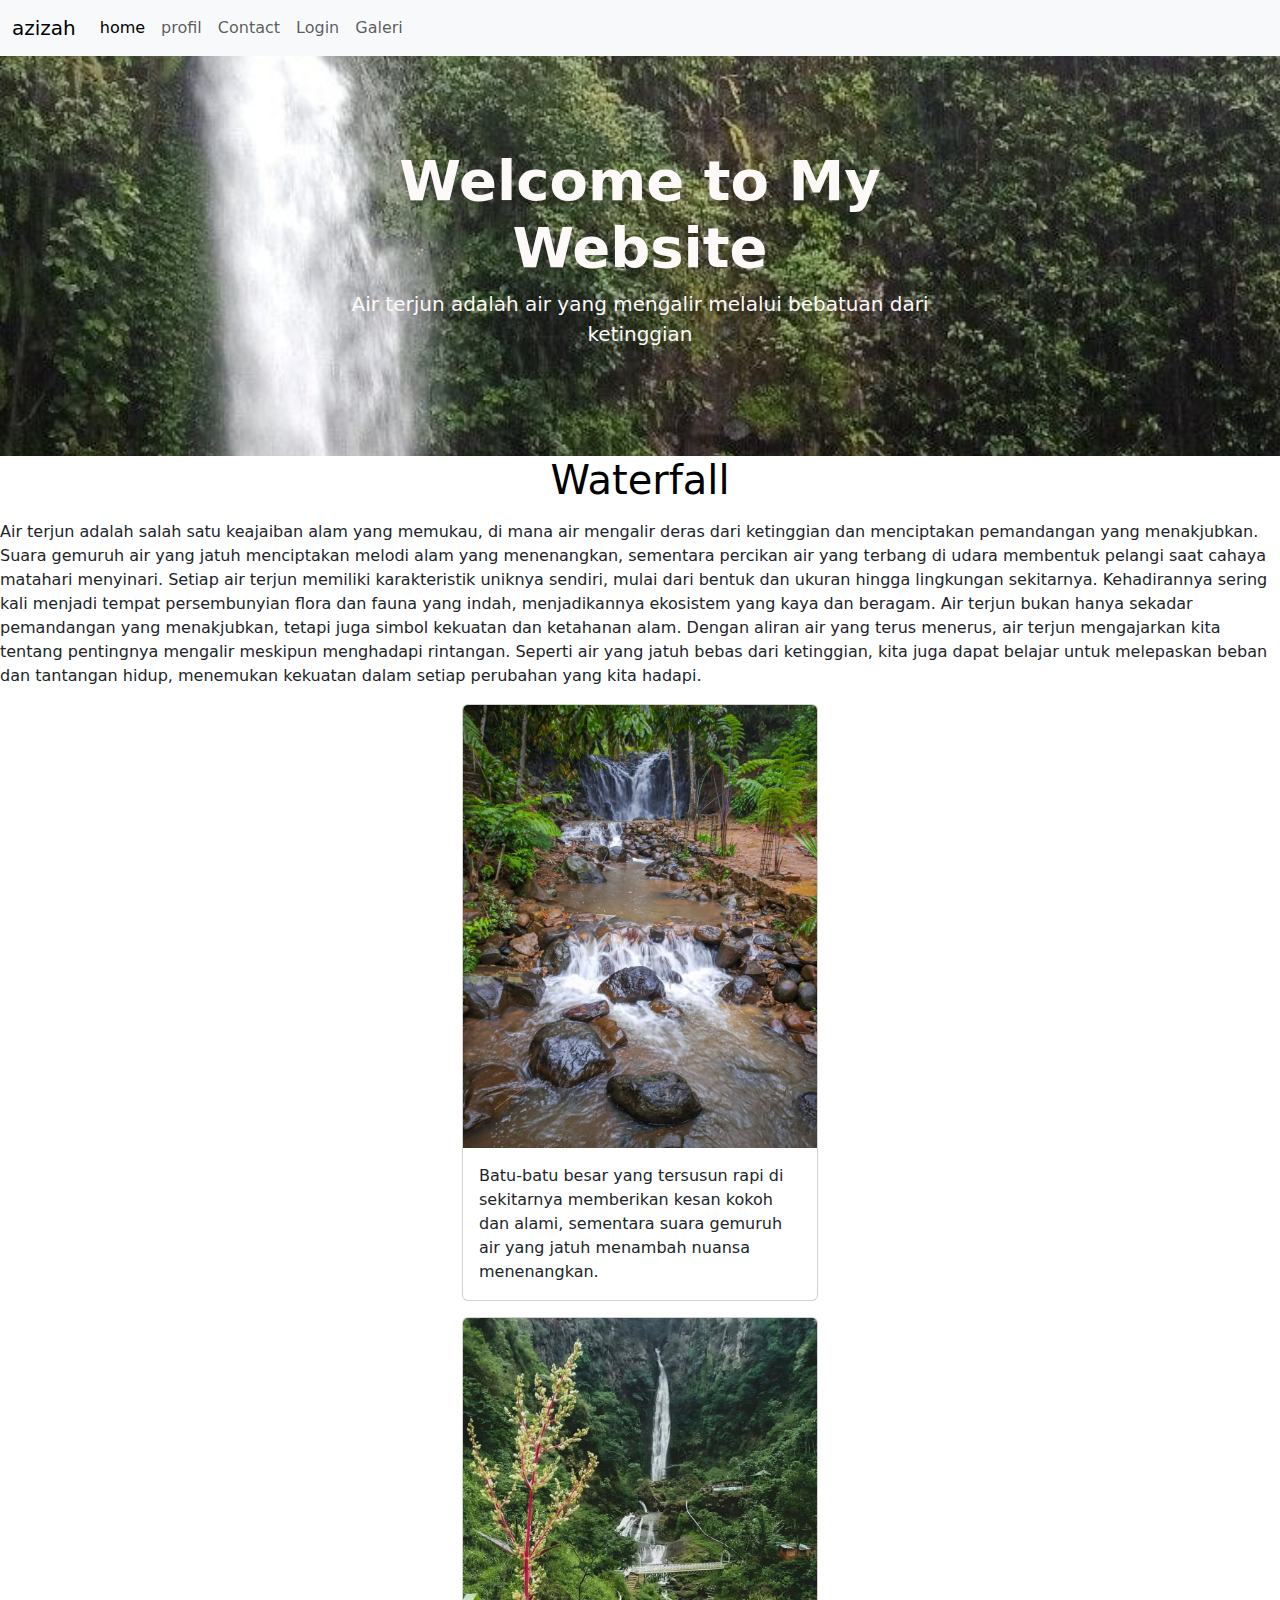
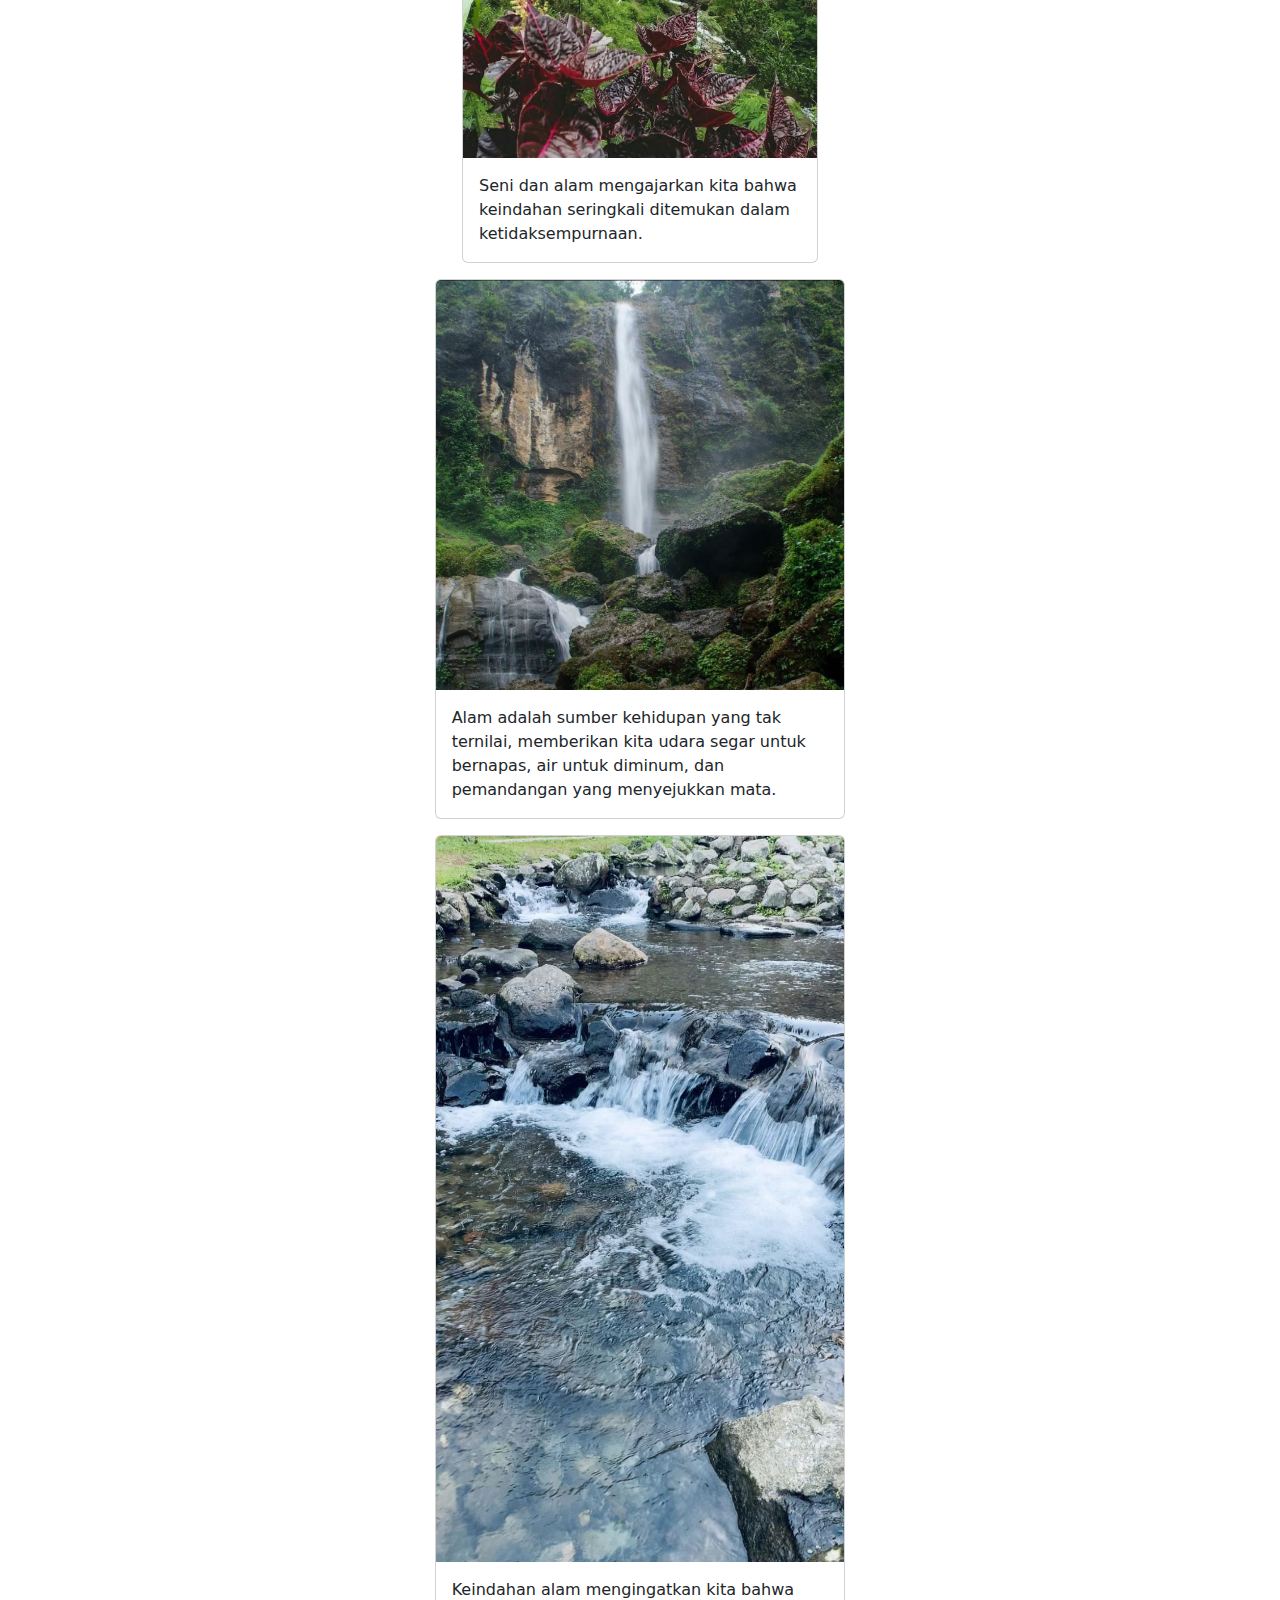
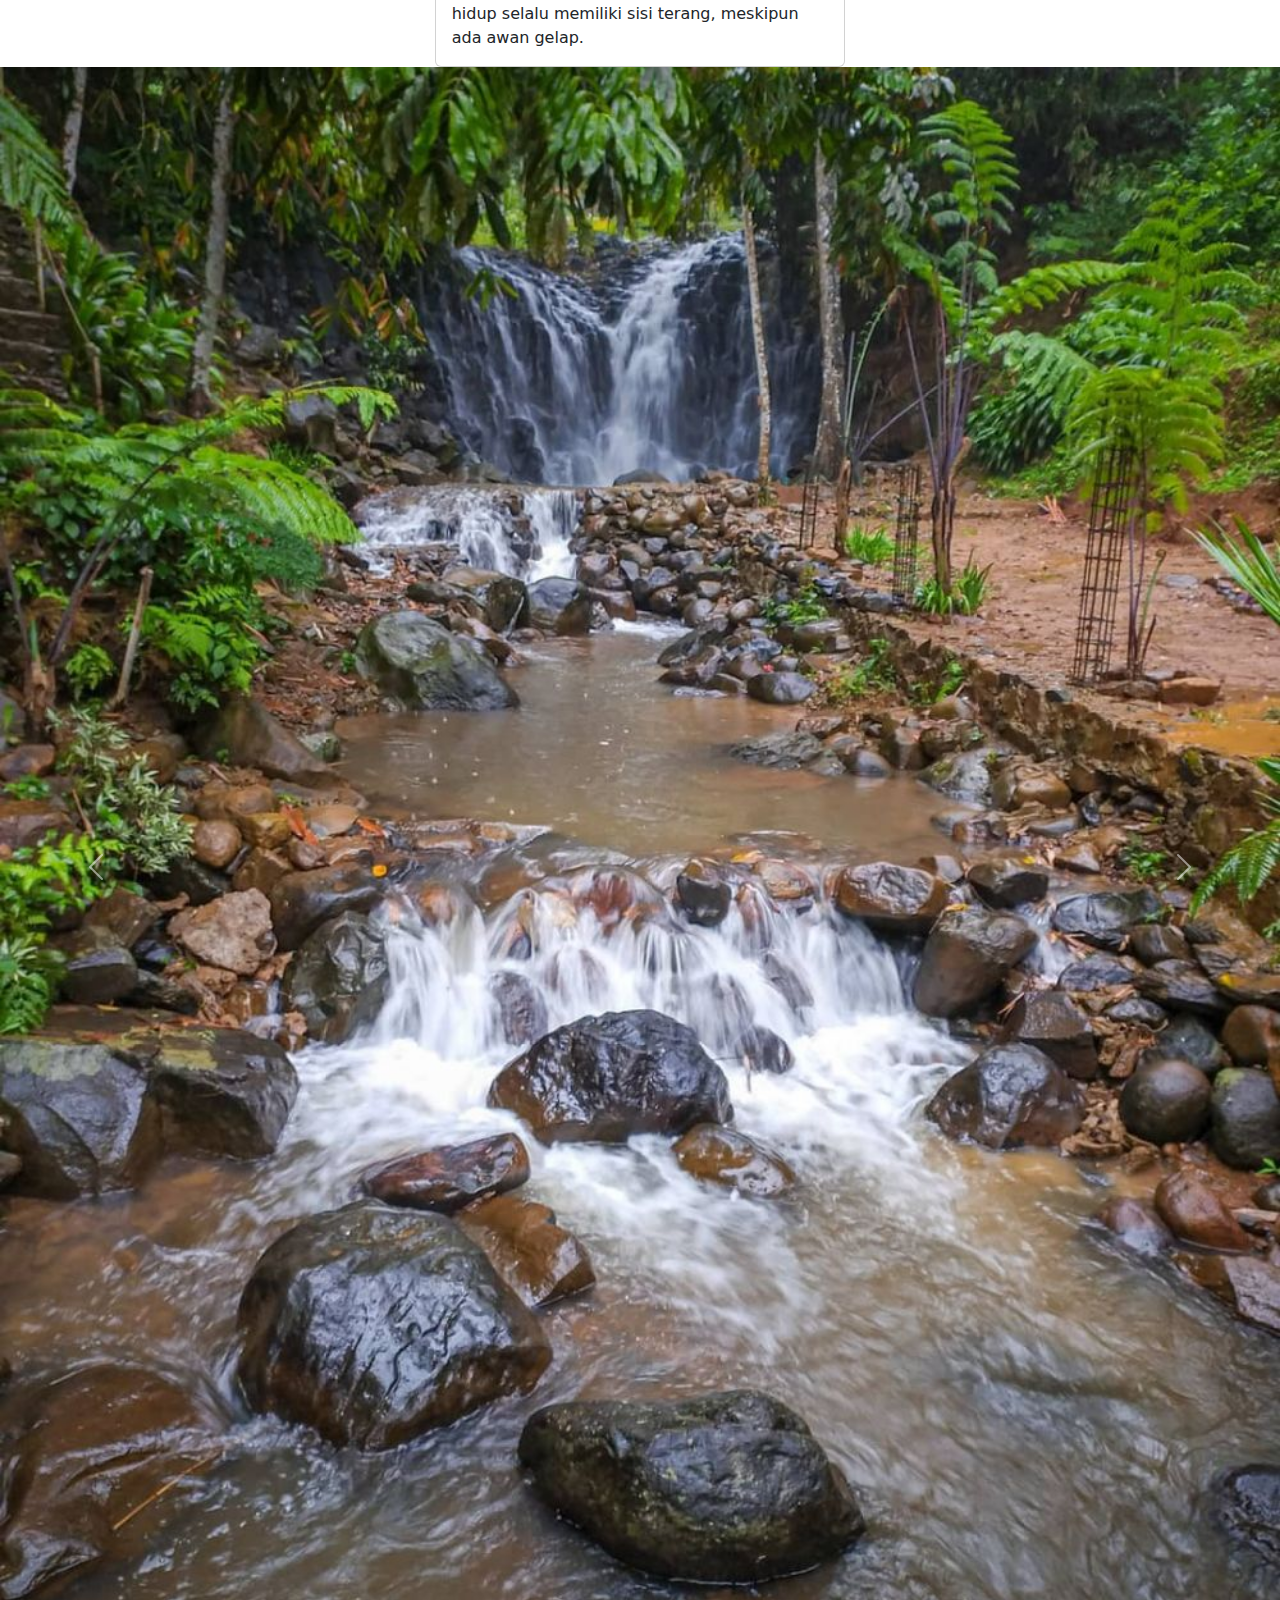
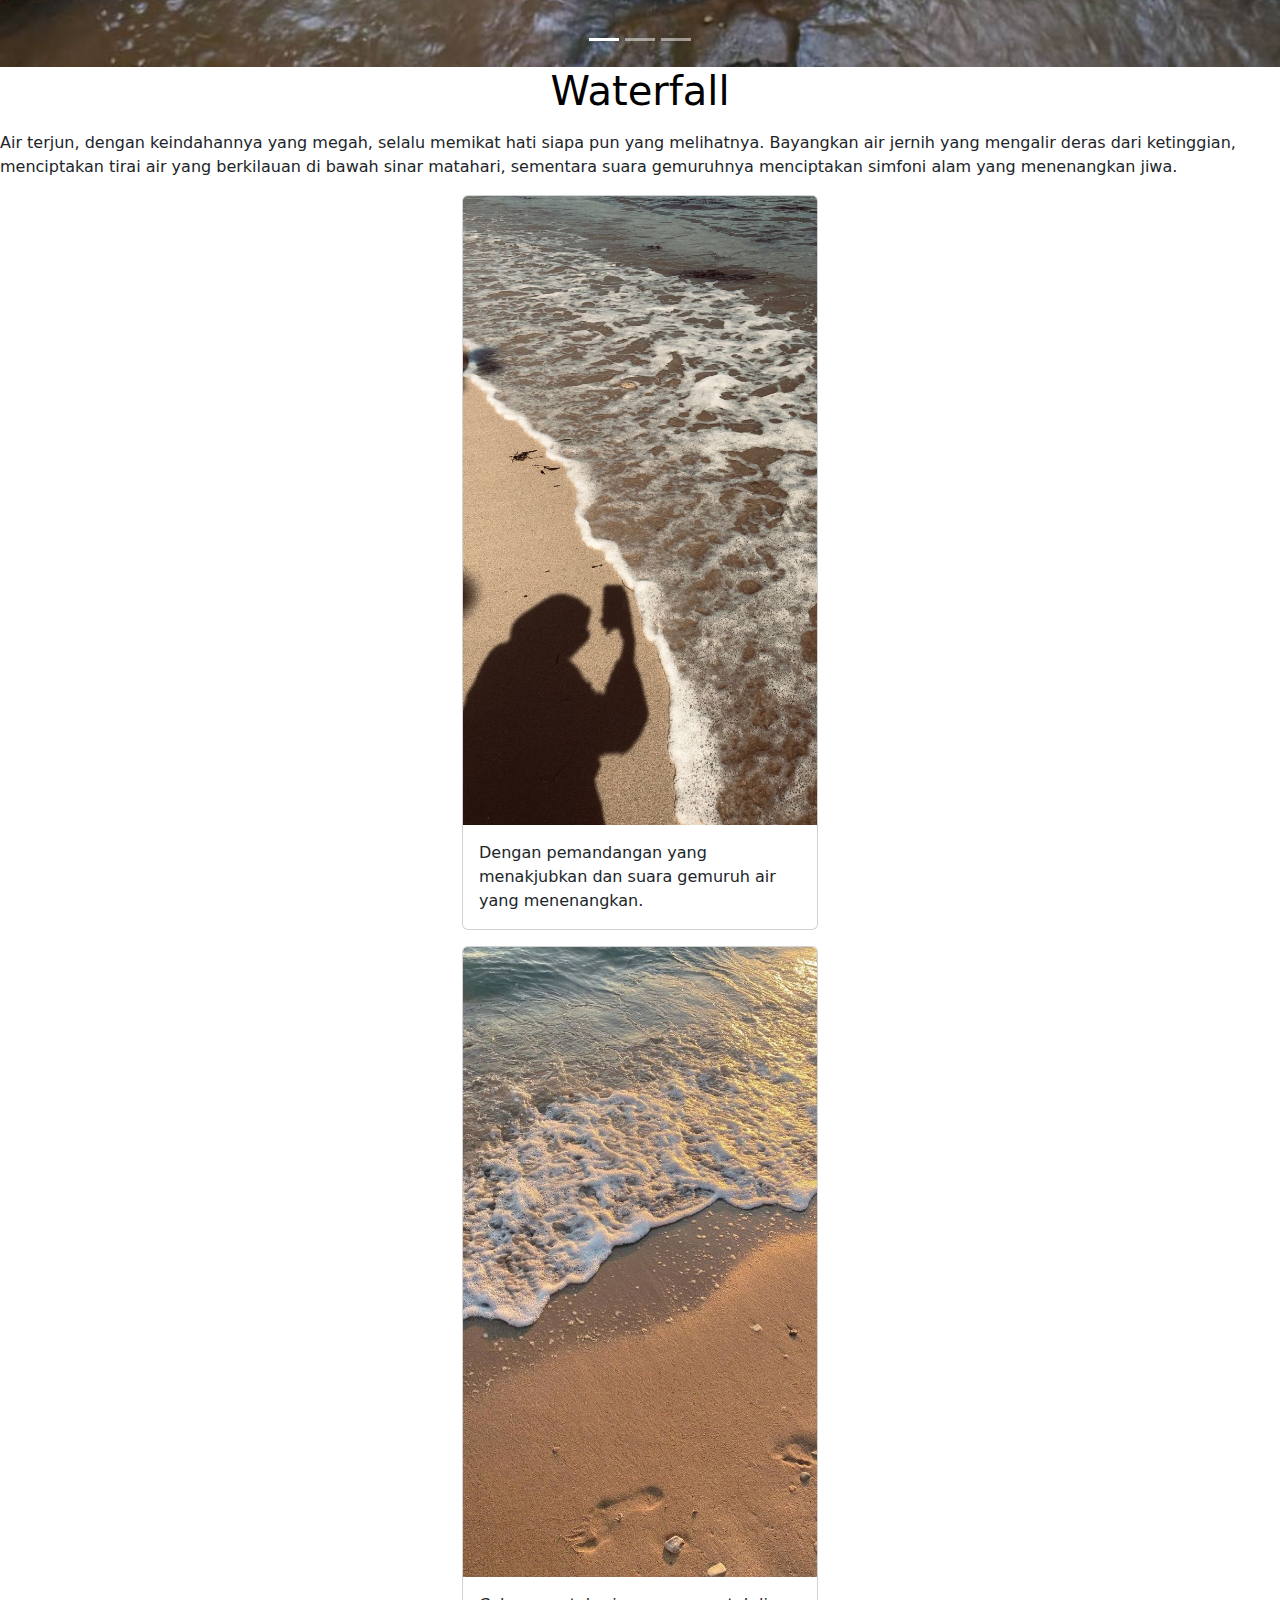
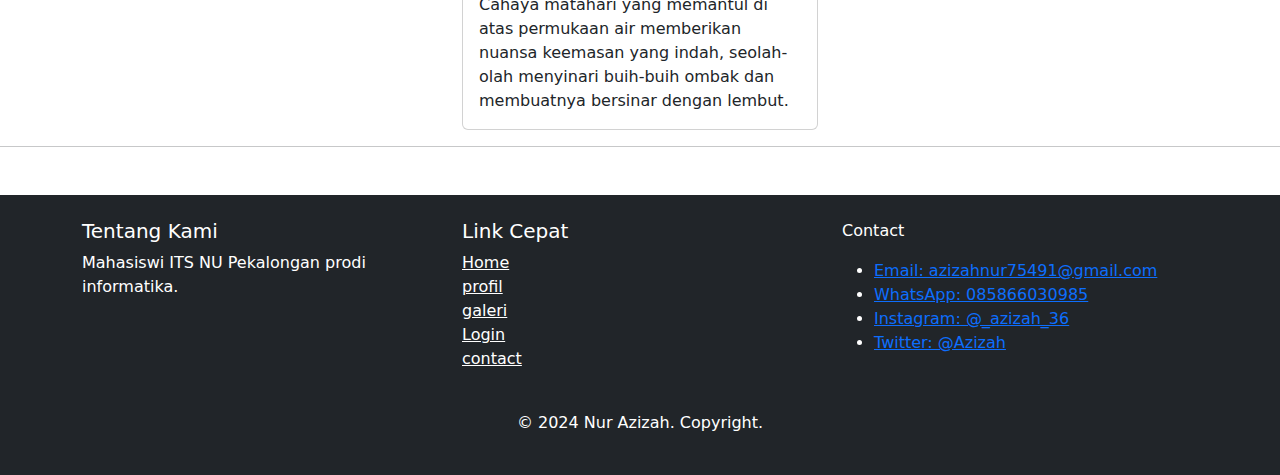
<file: index.html>
<!DOCTYPE html>
<html lang="en">
<head>
    <meta charset="UTF-8">
    <meta name="viewport" content="width=device-width, initial-scale=1.0">
    <title>Nur Azizah</title>
    <link rel="stylesheet" href="bootstrap-5.3.3-dist/css/bootstrap.min.css">


</head>
<body>
    
    <nav class="navbar navbar-expand-lg bg-body-tertiary">
        <div class="container-fluid">
          <a class="navbar-brand" href="index.html">azizah</a>
          <button class="navbar-toggler" type="button" data-bs-toggle="collapse" data-bs-target="#navbarNav" aria-controls="navbarNav" aria-expanded="false" aria-label="Toggle navigation">
            <span class="navbar-toggler-icon"></span>
          </button>
          <div class="collapse navbar-collapse" id="navbarNav">
            <ul class="navbar-nav">
              <li class="nav-item">
                <a class="nav-link active" aria-current="page" href="index.html">home</a>
              </li>
              <li class="nav-item">
                <a class="nav-link" href="profil.html">profil</a>
              </li>
              <li class="nav-item">
                <a class="nav-link" href="contact.html">Contact</a>
              </li>
              <li class="nav-item">
                <a class="nav-link" href="login.html">Login</a>
              </li>
              <li class="nav-item">
                <a class="nav-link" href="Galeri.html">Galeri</a>
              </li>
            </ul>
          </div>
        </div>
      </nav>


    <style>
        .jumbotron-background {
          background-image: url('gambar/gambar.jpeg'); /* Ganti URL gambar sesuai kebutuhan */
          background-size: cover;
          background-position: center;
          background-repeat: no-repeat;
          color: rgb(253, 249, 249);
          height: 400px;
          position: relative;
        }
        .jumbotron-content {
          position: absolute;
          top: 50%;
          left: 50%;
          transform: translate(-50%, -50%);
          text-align: center;
        }
      </style>
    </head>
    
    <div class="container-fluid jumbotron-background">
      <div class="jumbotron-content">
        <h1 class="display-4 fw-bold">Welcome to My Website</h1>
        <p class="lead">Air terjun adalah air yang mengalir melalui bebatuan dari ketinggian</p>
      </div>
    </div>

    <head>
      <body>
        <h1 style="text-align: center;color: black;">Waterfall  <h1></h1>
          </p>
          Air terjun adalah salah satu keajaiban alam yang memukau, di mana air mengalir deras dari ketinggian dan menciptakan pemandangan yang menakjubkan. 
          Suara gemuruh air yang jatuh menciptakan melodi alam yang menenangkan, sementara percikan air yang terbang di udara membentuk pelangi saat cahaya matahari menyinari.
           Setiap air terjun memiliki karakteristik uniknya sendiri, mulai dari bentuk dan ukuran hingga lingkungan sekitarnya. Kehadirannya sering kali menjadi tempat persembunyian flora dan fauna yang indah, menjadikannya ekosistem yang kaya dan beragam.
           Air terjun bukan hanya sekadar pemandangan yang menakjubkan, tetapi juga simbol kekuatan dan ketahanan alam.
            Dengan aliran air yang terus menerus, air terjun mengajarkan kita tentang pentingnya mengalir meskipun menghadapi rintangan.
             Seperti air yang jatuh bebas dari ketinggian, kita juga dapat belajar untuk melepaskan beban dan tantangan hidup, menemukan kekuatan dalam setiap perubahan yang kita hadapi.
          </p>
      </body>
    </head>


    <div class="container">
      <div class="row justify-content-center">
        <div class="col-md-4">
          <div class="card">
            <img src="gambar/card.1.jpeg" class="card-img-top" alt="card.1">
            <div class="card-body">
              <p class="card-text">Batu-batu besar yang tersusun rapi di sekitarnya memberikan kesan kokoh dan alami, sementara suara gemuruh air yang jatuh menambah nuansa menenangkan.</p>
            </div>
          </div>
        </div>
      </div>
    
      <div class="row justify-content-center mt-3">
        <div class="col-md-4">
          <div class="card">
            <img src="gambar/card.2.jpeg" class="card-img-top" alt="card.2">
            <div class="card-body">
              <p class="card-text">Seni dan alam mengajarkan kita bahwa keindahan seringkali ditemukan dalam ketidaksempurnaan.</p>
            </div>
          </div>
        </div>
      </div>
    </div>

    <div class="row justify-content-center mt-3">
      <div class="col-md-4">
        <div class="card">
          <img src="gambar/card.3.jpeg" class="card-img-top"  alt="card.3">
          <div class="card-body">
            <p class="card-text">Alam adalah sumber kehidupan yang tak ternilai, memberikan kita udara segar untuk bernapas, air untuk diminum, dan pemandangan yang menyejukkan mata.</p>
          </div>
        </div>
      </div>
    </div>
  </div>

  
  <div class="row justify-content-center mt-3">
    <div class="col-md-4">
      <div class="card">
        <img src="gambar/card.4.jpeg" class="card-img-top" alt="card.4">
        <div class="card-body">
          <p class="card-text">Keindahan alam mengingatkan kita bahwa hidup selalu memiliki sisi terang, meskipun ada awan gelap.</p>
        </div>
      </div>
    </div>
  </div>
</div>



    <div id="carouselExampleIndicators" class="carousel slide">
        <div class="carousel-indicators">
          <button type="button" data-bs-target="#carouselExampleIndicators" data-bs-slide-to="0" class="active" aria-current="true" aria-label="Slide 1"></button>
          <button type="button" data-bs-target="#carouselExampleIndicators" data-bs-slide-to="1" aria-label="Slide 2"></button>
          <button type="button" data-bs-target="#carouselExampleIndicators" data-bs-slide-to="2" aria-label="Slide 3"></button>
        </div>
        <div class="carousel-inner">
          <div class="carousel-item active">
            <img src="gambar/card.1.jpeg" class="d-block w-100" alt="card.1">
          </div>
          <div class="carousel-item">
            <img src="gambar/card.2.jpeg" class="d-block w-100" alt="card.2">
          </div>
          <div class="carousel-item">
            <img src="gambar/card.3.jpeg" class="d-block w-100" alt="card.3">
          </div>
        </div>
        <button class="carousel-control-prev" type="button" data-bs-target="#carouselExampleIndicators" data-bs-slide="prev">
          <span class="carousel-control-prev-icon" aria-hidden="true"></span>
          <span class="visually-hidden">Previous</span>
        </button>
        <button class="carousel-control-next" type="button" data-bs-target="#carouselExampleIndicators" data-bs-slide="next">
          <span class="carousel-control-next-icon" aria-hidden="true"></span>
          <span class="visually-hidden">Next</span>
        </button>
      </div>
      
<head>
  <body>
    <h1 style="text-align: center;color: black;">Waterfall  <h1></h1>
      </p>
      Air terjun, dengan keindahannya yang megah, selalu memikat hati siapa pun yang melihatnya. 
      Bayangkan air jernih yang mengalir deras dari ketinggian, menciptakan tirai air yang berkilauan di bawah sinar matahari, sementara suara gemuruhnya menciptakan simfoni alam yang menenangkan jiwa.
      </p>
  </body>
</head>

      <div class="container">
        <div class="row justify-content-center">
          <div class="col-md-4">
            <div class="card">
              <img src="gambar/galeri.1.jpeg" class="card-img-top" alt="galeri.1">
              <div class="card-body">
                <p class="card-text">Dengan pemandangan yang menakjubkan dan suara gemuruh air yang menenangkan.</p>
              </div>
            </div>
          </div>
        </div>
      
        <div class="row justify-content-center mt-3">
          <div class="col-md-4">
            <div class="card">
              <img src="gambar/galeri.2.jpeg" class="card-img-top" alt="galeri.2">
              <div class="card-body">
                <p class="card-text">Cahaya matahari yang memantul di atas permukaan air memberikan nuansa keemasan yang indah, 
                  seolah-olah menyinari buih-buih ombak dan membuatnya bersinar dengan lembut.</p>
              </div>
            </div>
          </div>
        </div>
      </div>
      
      <hr>
        <footer class="bg-dark text-white mt-5 p-4">
          <div class="container">
              <div class="row">
                  <div class="col-md-4">
                      <h5>Tentang Kami</h5>
                      <p>Mahasiswi ITS NU Pekalongan prodi informatika.</p>
                  </div>
                  <div class="col-md-4">
                      <h5>Link Cepat</h5>
                      <ul class="list-unstyled">
                          <li><a href="index.html" class="text-white">Home</a></li>
                          <li><a href="profil.html" class="text-white">profil</a></li>
                          <li><a href="Galeri.html" class="text-white">galeri</a></li>
                          <li><a href="Login.html" class="text-white">Login</a></li>
                          <li><a href="contact.html" class="text-white">contact</a></li>
                      </ul>
                  </div>
                  <div class="col-md-4">
                    <p>Contact </p>
                    <ul>
                        <li><a href="azizahnur75491@gmail.com">Email: azizahnur75491@gmail.com</a></li>
                        <li><a href="https://wa.me/085866030985" target="_blank">WhatsApp: 085866030985</a></li>
                        <li><a href="https://www.instagram.com/_azizah_36?igsh=MTZyZHNka2F1Y3kydw==" target="_blank">Instagram: @_azizah_36</a></li>
                        <li><a href="https://x.com/Azizah132697?t=eW0diVf7AiHuBiWna7YPtQ&s=08" target="_blank">Twitter: @Azizah</a></li>
                    </ul>
                </div>
                
              <div class="text-center mt-4">
                  <p>&copy; 2024 Nur Azizah. Copyright.</p>
              </div>
          </div>
      </footer>

    
      <script src="bootstrap-5.3.3-dist/js/bootstrap.bundle.min.js"></script>

</body>
</html>
</file>
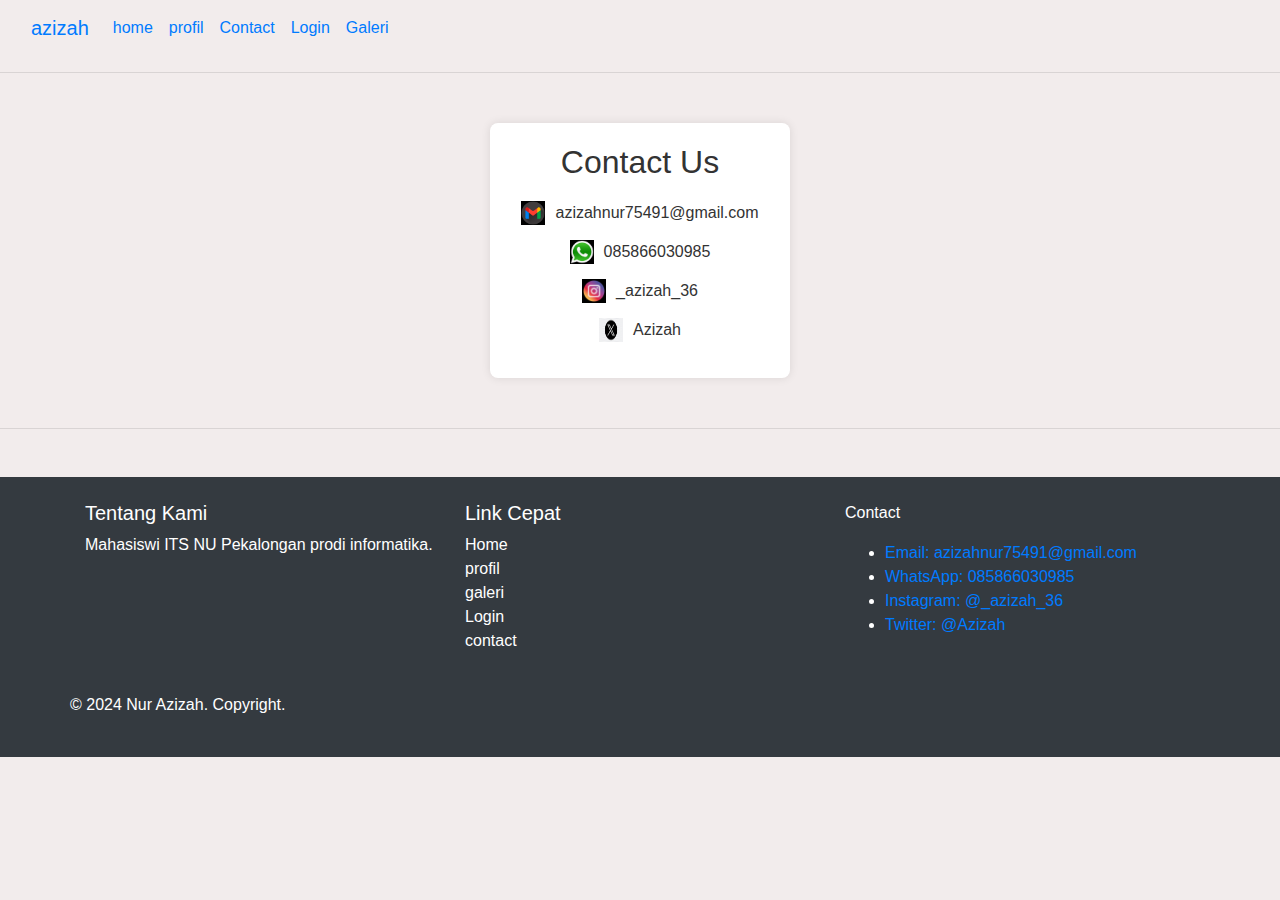
<file: contact.html>
<!DOCTYPE html>
<html lang="en">
<head>
    <meta charset="UTF-8">
    <meta http-equiv="X-UA-Compatible" content="IE=edge">
    <meta name="viewport" content="width=device-width, initial-scale=1.0">
    <title>Profil - Bootstrap</title>
    <!-- Link Bootstrap CSS -->
    <link href="https://stackpath.bootstrapcdn.com/bootstrap/4.5.2/css/bootstrap.min.css" rel="stylesheet">

    <nav class="navbar navbar-expand-lg bg-body-tertiary">
        <div class="container-fluid">
          <a class="navbar-brand" href="index.html">azizah</a>
          <button class="navbar-toggler" type="button" data-bs-toggle="collapse" data-bs-target="#navbarNav" aria-controls="navbarNav" aria-expanded="false" aria-label="Toggle navigation">
            <span class="navbar-toggler-icon"></span>
          </button>
          <div class="collapse navbar-collapse" id="navbarNav">
            <ul class="navbar-nav">
              <li class="nav-item">
                <a class="nav-link active" aria-current="page" href="index.html">home</a>
              </li>
              <li class="nav-item">
                <a class="nav-link" href="profil.html">profil</a>
              </li>
              <li class="nav-item">
                <a class="nav-link" href="contact.html">Contact</a>
              </li>
              <li class="nav-item">
                <a class="nav-link" href="login.html">Login</a>
              </li>
              <li class="nav-item">
                <a class="nav-link" href="Galeri.html">Galeri</a>
              </li>
            </ul>
          </div>
        </div>
      </nav>

      <hr />

      <link rel="stylesheet" href="css/kontak.css">
    <title>Contact Section</title>
  </head>
  <body>
  
    <div class="contact-section">
      <h2>Contact Us</h2>
      <ul class="contact-list">
        <li>
          <a href="mailto:azizahnur75491@gmail.com">
            <img src="gambar/logo gmail.jpeg" alt="Email"> azizahnur75491@gmail.com
          </a>
        </li>
        <li>
          <a href="https://wa.me/085866030985" target="_blank">
            <img src="gambar/logo whatsApp.jpeg" alt="WhatsApp"> 085866030985
          </a>
        </li>
        <li>
          <a href="https://www.instagram.com/_azizah_36?igsh=MTZyZHNka2F1Y3kydw==" target="_blank">
            <img src="gambar/logo ig.jpeg" alt="Instagram"> _azizah_36
          </a>
        </li>
        <li>
          <a href="https://x.com/Azizah132697?t=eW0diVf7AiHuBiWna7YPtQ&s=08" target="_blank">
            <img src="gambar/logo twitter.jpeg" alt="Twitter"> Azizah
          </a>
        </li>
      </ul>
    </div>
  
  </body>
  </html>
  
      
      <hr>
      <footer class="bg-dark text-white mt-5 p-4">
          <div class="container">
              <div class="row">
                  <div class="col-md-4">
                      <h5>Tentang Kami</h5>
                      <p>Mahasiswi ITS NU Pekalongan prodi informatika.</p>
                  </div>
                  <div class="col-md-4">
                      <h5>Link Cepat</h5>
                      <ul class="list-unstyled">
                          <li><a href="index.html" class="text-white">Home</a></li>
                          <li><a href="profil.html" class="text-white">profil</a></li>
                          <li><a href="Galeri.html" class="text-white">galeri</a></li>
                          <li><a href="Login.html" class="text-white">Login</a></li>
                          <li><a href="contact.html" class="text-white">contact</a></li>
                      </ul>
                  </div>
                  <div class="col-md-4">
                    <p>Contact </p>
                    <ul>
                        <li><a href="azizahnur75491@gmail.com">Email: azizahnur75491@gmail.com</a></li>
                        <li><a href="https://wa.me/085866030985" target="_blank">WhatsApp: 085866030985</a></li>
                        <li><a href="https://www.instagram.com/_azizah_36?igsh=MTZyZHNka2F1Y3kydw==" target="_blank">Instagram: @_azizah_36</a></li>
                        <li><a href="https://x.com/Azizah132697?t=eW0diVf7AiHuBiWna7YPtQ&s=08" target="_blank">Twitter: @Azizah</a></li>
                    </ul>
                </div>
                
              <div class="text-center mt-4">
                  <p>&copy; 2024 Nur Azizah. Copyright.</p>
              </div>
          </div>
      </footer>
  </body>
  </html>
</file>
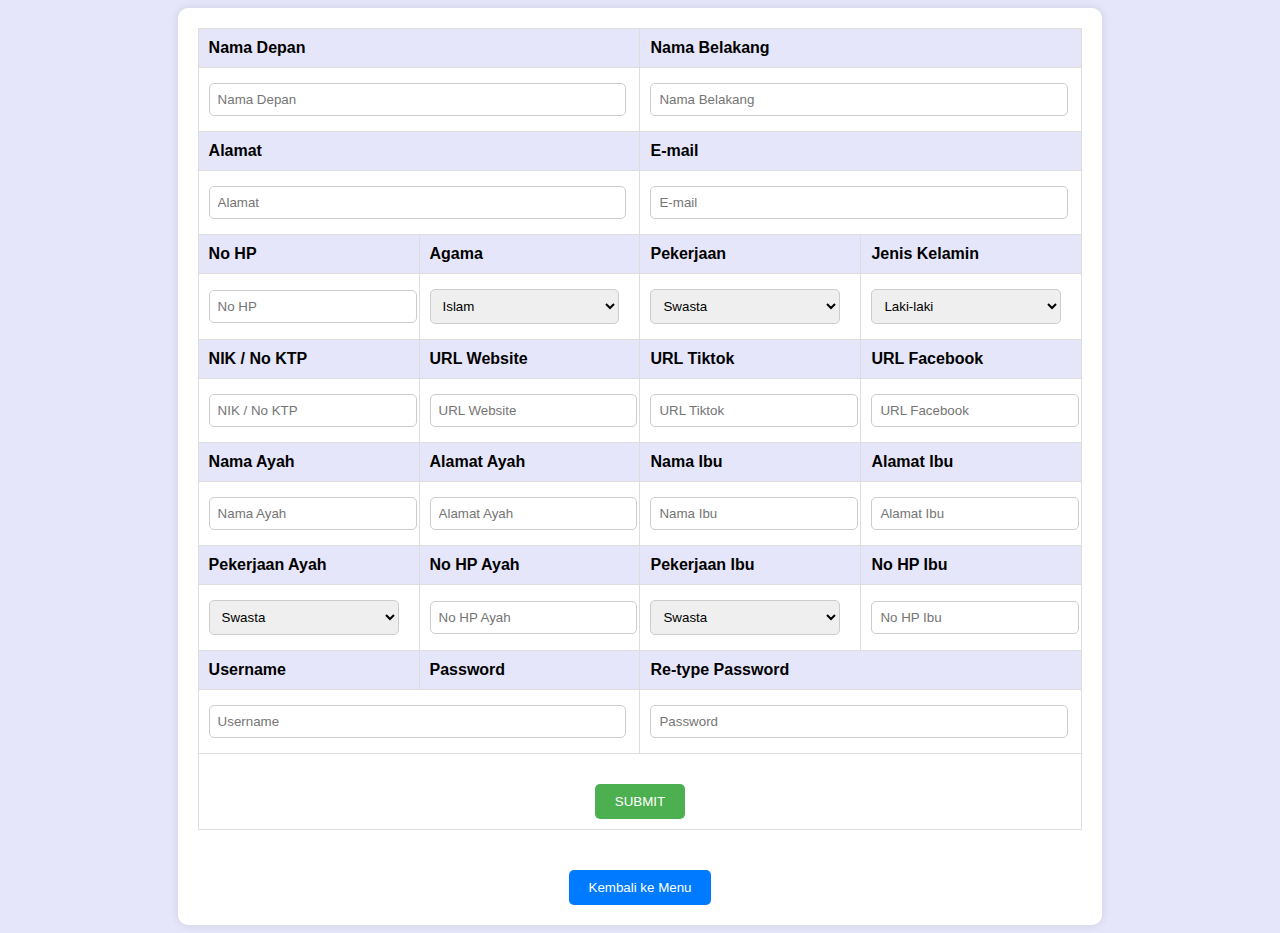
<file: formulir.html>
<!DOCTYPE html>
<html lang="id">
<head>
    <meta charset="UTF-8">
    <meta name="viewport" content="width=device-width, initial-scale=1.0">
    <title>Formulir</title>
    <style>
        body {
            background-color: #e6e6fa; 
            font-family: Arial, sans-serif;
        }
        .form-container {
            width: 70%; 
            margin: 0 auto;
            padding: 20px;
            background-color: #fff;
            border-radius: 10px;
            box-shadow: 0 0 10px rgba(0, 0, 0, 0.1);
        }
        table {
            width: 100%;
            border-collapse: collapse;
        }
        th, td {
            padding: 10px;
            text-align: left;
            border: 1px solid #ddd;
        }
        th {
            background-color: #e6e6fa;
            font-weight: bold;
        }
        select, input[type="text"], input[type="password"], input[type="email"], input[type="tel"] {
            width: 95%;
            padding: 8px;
            margin: 5px 0;
            border: 1px solid #ccc;
            border-radius: 5px;
        }
        input[type="submit"] {
            background-color: #4CAF50;
            color: white;
            padding: 10px 20px;
            margin-top: 20px;
            border: none;
            border-radius: 5px;
            cursor: pointer;
        }
        input[type="submit"]:hover {
            background-color: #45a049;
        }
        .back-button {
            margin-top: 20px;
            text-align: center;
        }
        .back-button input[type="submit"] {
            background-color: #007bff;
            color: white;
            padding: 10px 20px;
            border: none;
            border-radius: 5px;
            cursor: pointer;
        }
        .back-button input[type="submit"]:hover {
            background-color: #488596;
        }
    </style>
</head>
<body>

    <div class="form-container">
        <form>
            <table>
                <!-- Isi form yang sama seperti sebelumnya -->
                <tr>
                    <th colspan="2">Nama Depan</th>
                    <th colspan="2">Nama Belakang</th>
                </tr>
                <tr>
                    <td colspan="2"><input type="text" name="firstName" placeholder="Nama Depan"></td>
                    <td colspan="2"><input type="text" name="lastName" placeholder="Nama Belakang"></td>
                </tr>
                <tr>
                    <th colspan="2">Alamat</th>
                    <th colspan="2">E-mail</th>
                </tr>
                <tr>
                    <td colspan="2"><input type="text" name="address" placeholder="Alamat"></td>
                    <td colspan="2"><input type="email" name="email" placeholder="E-mail"></td>
                </tr>
                <tr>
                    <th>No HP</th>
                    <th>Agama</th>
                    <th>Pekerjaan</th>
                    <th>Jenis Kelamin</th>
                </tr>
                <tr>
                    <td><input type="tel" name="phone" placeholder="No HP"></td>
                    <td>
                        <select name="religion">
                            <option value="islam">Islam</option>
                            <option value="hindu">Hindu</option>
                            <option value="budha">Budha</option>
                            <option value="other">Lainnya</option>
                        </select>
                    </td>
                    <td>
                        <select name="job">
                            <option value="swasta">Swasta</option>
                            <option value="pns">PNS</option>
                            <option value="tni">TNI</option>
                            <option value="polri">Polri</option>
                            <option value="dokter">Dokter</option>
                            <option value="programmer">Programmer</option>
                            <option value="guru">Guru</option>
                            <option value="dosen">Dosen</option>
                        </select>
                    </td>
                    <td>
                        <select name="gender">
                            <option value="male">Laki-laki</option>
                            <option value="female">Perempuan</option>
                        </select>
                    </td>
                </tr>
                <tr>
                    <th>NIK / No KTP</th>
                    <th>URL Website</th>
                    <th>URL Tiktok</th>
                    <th>URL Facebook</th>
                </tr>
                <tr>
                    <td><input type="text" name="nik" placeholder="NIK / No KTP"></td>
                    <td><input type="text" name="website" placeholder="URL Website"></td>
                    <td><input type="text" name="tiktok" placeholder="URL Tiktok"></td>
                    <td><input type="text" name="facebook" placeholder="URL Facebook"></td>
                </tr>
                <tr>
                    <th>Nama Ayah</th>
                    <th>Alamat Ayah</th>
                    <th>Nama Ibu</th>
                    <th>Alamat Ibu</th>
                </tr>
                <tr>
                    <td><input type="text" name="fatherName" placeholder="Nama Ayah"></td>
                    <td><input type="text" name="fatherAddress" placeholder="Alamat Ayah"></td>
                    <td><input type="text" name="motherName" placeholder="Nama Ibu"></td>
                    <td><input type="text" name="motherAddress" placeholder="Alamat Ibu"></td>
                </tr>
                <tr>
                    <th>Pekerjaan Ayah</th>
                    <th>No HP Ayah</th>
                    <th>Pekerjaan Ibu</th>
                    <th>No HP Ibu</th>
                </tr>
                <tr>
                    <td>
                        <select name="fatherJob">
                            <option value="swasta">Swasta</option>
                            <option value="pns">PNS</option>
                            <option value="tni">TNI</option>
                            <option value="polri">Polri</option>
                            <option value="dokter">Dokter</option>
                            <option value="programmer">Programmer</option>
                            <option value="guru">Guru</option>
                            <option value="dosen">Dosen</option>
                        </select>
                    </td>
                    <td><input type="tel" name="fatherPhone" placeholder="No HP Ayah"></td>
                    <td>
                        <select name="motherJob">
                            <option value="swasta">Swasta</option>
                            <option value="pns">PNS</option>
                            <option value="tni">TNI</option>
                            <option value="polri">Polri</option>
                            <option value="dokter">Dokter</option>
                            <option value="programmer">Programmer</option>
                            <option value="guru">Guru</option>
                            <option value="dosen">Dosen</option>
                        </select>
                    </td>
                    <td><input type="tel" name="motherPhone" placeholder="No HP Ibu"></td>
                </tr>
                <tr>
                    <th>Username</th>
                    <th>Password</th>
                    <th colspan="2">Re-type Password</th>
                </tr>
                <tr>
                    <td colspan="2"><input type="text" name="username" placeholder="Username"></td>
                    <td colspan="2"><input type="password" name="password" placeholder="Password"></td>
                </tr>
                <tr>
                    <td colspan="4" style="text-align: center;">
                        <input type="submit" value="SUBMIT">
                    </td>
                </tr>
            </table>
        </form>

        <!-- Tombol Kembali ke Menu -->
        <div class="back-button">
            <form action="index.html" method="get">
                <input type="submit" value="Kembali ke Menu">
            </form>
        </div>

    </div>

</body>
</html>
</file>
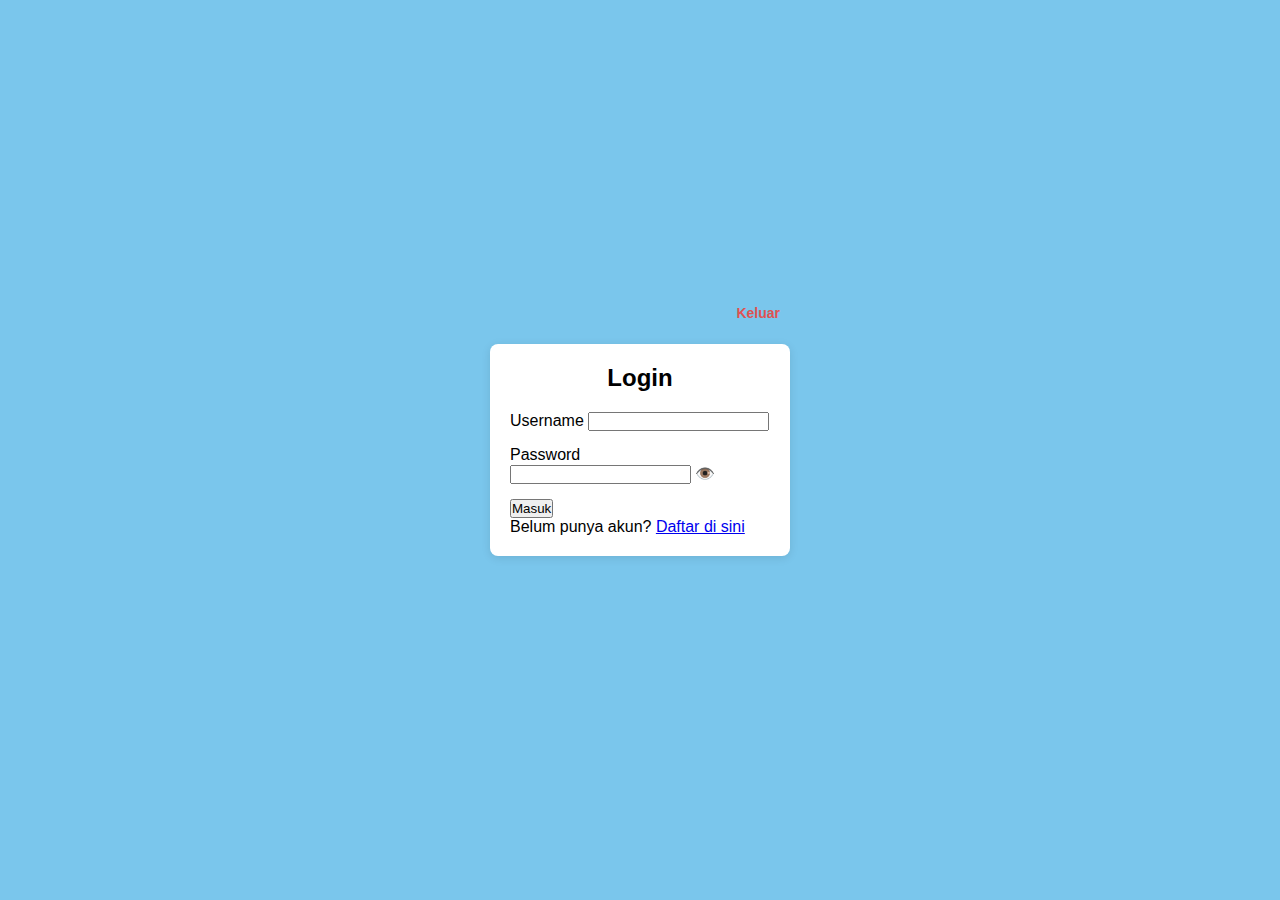
<file: login.html>
<!DOCTYPE html>
<html lang="en">
<head>
    <meta charset="UTF-8">
    <meta name="viewport" content="width=device-width, initial-scale=1.0">
    <title>Form Login</title>
    <link rel="stylesheet" href="css/form.css">
</head>
<body>


    <div class="login-container">
        <div class="logout-container">
            <a href="index.html">Keluar</a>
        </div>
        <h2>Login</h2>
        <form action="masuk.html" method="post">
            <div class="input-group">
                <label for="username">Username</label>
                <input type="text" id="username" name="username" required>
            </div>
            <div class="input-group">
                <label for="password">Password</label>
                <div class="password-container">
                    <input type="password" id="password" name="password" required>
                    <span class="toggle-password" onclick="togglePasswordVisibility()">👁️</span>
                </div>
            </div>
            <button type="submit">Masuk</button>
            <p>Belum punya akun? <a href="formulir.html">Daftar di sini</a></p>

    <script>
        function togglePasswordVisibility() {
            const passwordInput = document.getElementById('password');
            const passwordToggle = document.querySelector('.toggle-password');
            
            if (passwordInput.type === 'password') {
                passwordInput.type = 'text';
                passwordToggle.textContent = '🙈'; // Mengubah ikon mata tertutup
            } else {
                passwordInput.type = 'password';
                passwordToggle.textContent = '👁️'; // Mengubah kembali ke ikon mata
            }
        }
    </script>
</body>
</html>
</file>
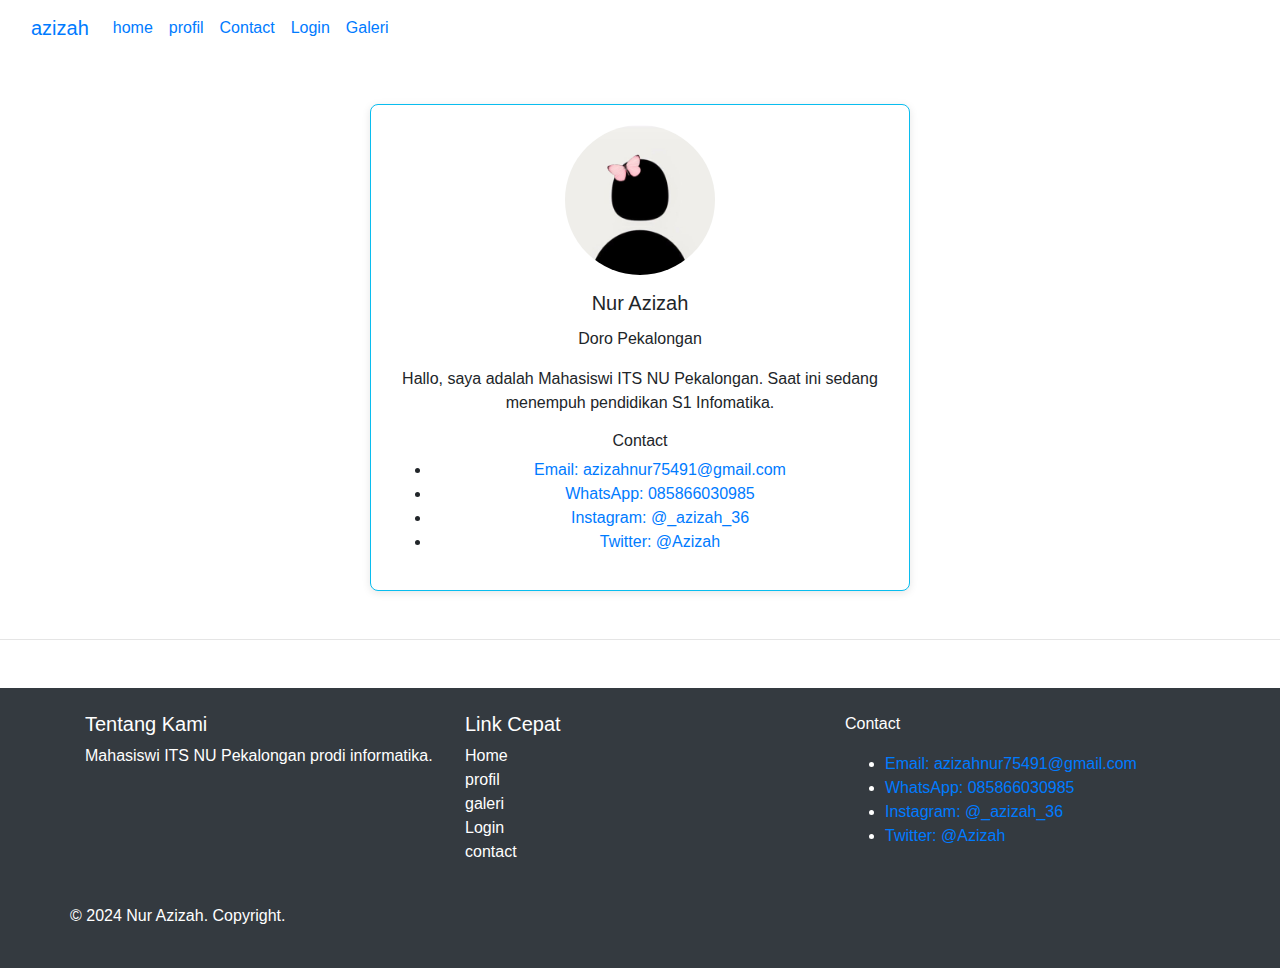
<file: profil.html>
<!DOCTYPE html>
<html lang="en">
<head>
    <meta charset="UTF-8">
    <meta http-equiv="X-UA-Compatible" content="IE=edge">
    <meta name="viewport" content="width=device-width, initial-scale=1.0">
    <title>Profil - Bootstrap</title>
    <!-- Link Bootstrap CSS -->
    <link href="https://stackpath.bootstrapcdn.com/bootstrap/4.5.2/css/bootstrap.min.css" rel="stylesheet">

    <nav class="navbar navbar-expand-lg bg-body-tertiary">
        <div class="container-fluid">
          <a class="navbar-brand" href="index.html">azizah</a>
          <button class="navbar-toggler" type="button" data-bs-toggle="collapse" data-bs-target="#navbarNav" aria-controls="navbarNav" aria-expanded="false" aria-label="Toggle navigation">
            <span class="navbar-toggler-icon"></span>
          </button>
          <div class="collapse navbar-collapse" id="navbarNav">
            <ul class="navbar-nav">
              <li class="nav-item">
                <a class="nav-link active" aria-current="page" href="index.html">home</a>
              </li>
              <li class="nav-item">
                <a class="nav-link" href="profil.html">profil</a>
              </li>
              <li class="nav-item">
                <a class="nav-link" href="contact.html">Contact</a>
              </li>
            </li>
            <li class="nav-item">
              <a class="nav-link" href="login.html">Login</a>
            </li>
            <li class="nav-item">
                <a class="nav-link" href="Galeri.html">Galeri</a>
              </li>
            </ul>
          </div>
        </div>
      </nav>

    <style>
        .profile-card {
            border: 1px solid #09bdef;
            border-radius: 8px;
            box-shadow: 0 2px 8px rgba(0, 0, 0, 0.1);
        }
        .profile-img {
            width: 150px;
            height: 150px;
            border-radius: 50%;
            object-fit: cover;
        }
    </style>
</head>
<body>

    <div class="container my-5">
        <div class="row justify-content-center">
            <div class="col-md-6">
                <div class="card profile-card text-center">
                    <div class="card-body">
                        <img src="gambar/profil.jpeg" alt="Profil" class="profile-img mb-3">
                        <h5 class="card-title">Nur Azizah</h5>
                        <p class="card-text">Doro Pekalongan</p>
                        <p class="card-text">Hallo, saya adalah Mahasiswi ITS NU Pekalongan.
                            Saat ini sedang menempuh pendidikan S1 Infomatika.</p>
                        <h6>Contact</h6>
                        <ul>
                                <li><a href="azizahnur75491@gmail.com">Email: azizahnur75491@gmail.com</a></li>
                                <li><a href="https://wa.me/085866030985" target="_blank">WhatsApp: 085866030985</a></li>
                                <li><a href="https://www.instagram.com/_azizah_36?igsh=MTZyZHNka2F1Y3kydw==" target="_blank">Instagram: @_azizah_36</a></li>
                                <li><a href="https://x.com/Azizah132697?t=eW0diVf7AiHuBiWna7YPtQ&s=08" target="_blank">Twitter: @Azizah</a></li>
                        </ul>
                    </div>
                </div>
            </div>
        </div>
    </div>

    <hr>
    <footer class="bg-dark text-white mt-5 p-4">
      <div class="container">
          <div class="row">
              <div class="col-md-4">
                  <h5>Tentang Kami</h5>
                  <p>Mahasiswi ITS NU Pekalongan prodi informatika.</p>
              </div>
              <div class="col-md-4">
                  <h5>Link Cepat</h5>
                  <ul class="list-unstyled">
                      <li><a href="index.html" class="text-white">Home</a></li>
                      <li><a href="profil.html" class="text-white">profil</a></li>
                      <li><a href="Galeri.html" class="text-white">galeri</a></li>
                      <li><a href="Login.html" class="text-white">Login</a></li>
                      <li><a href="contact.html" class="text-white">contact</a></li>
                  </ul>
              </div>
              <div class="col-md-4">
                <p>Contact </p>
                <ul>
                    <li><a href="azizahnur75491@gmail.com">Email: azizahnur75491@gmail.com</a></li>
                    <li><a href="https://wa.me/085866030985" target="_blank">WhatsApp: 085866030985</a></li>
                    <li><a href="https://www.instagram.com/_azizah_36?igsh=MTZyZHNka2F1Y3kydw==" target="_blank">Instagram: @_azizah_36</a></li>
                    <li><a href="https://x.com/Azizah132697?t=eW0diVf7AiHuBiWna7YPtQ&s=08" target="_blank">Twitter: @Azizah</a></li>
                </ul>
            </div>

            <div class="text-center mt-4">
                <p>&copy; 2024 Nur Azizah. Copyright.</p>
            </div>
      </div>
  </footer>


    <!-- Link Bootstrap JS and dependencies (optional for interactive components) -->
    <script src="https://code.jquery.com/jquery-3.5.1.slim.min.js"></script>
    <script src="https://cdn.jsdelivr.net/npm/@popperjs/core@2.5.4/dist/umd/popper.min.js"></script>
    <script src="https://stackpath.bootstrapcdn.com/bootstrap/4.5.2/js/bootstrap.min.js"></script>
</body>
</html>
</file>
<file: css/kontak.css>
body {
    font-family: Arial, sans-serif;
    background-color: #f2ecec;
    margin: 0;
    padding: 0;
  }
  
  .contact-section {
    background-color: #fff;
    padding: 20px;
    border-radius: 8px;
    width: 300px;
    margin: 50px auto;
    box-shadow: 0 0 10px rgba(0, 0, 0, 0.1);
    text-align: center;
  }
  
  .contact-section h2 {
    margin-bottom: 20px;
    color: #333;
  }
  
  .contact-list {
    list-style-type: none;
    padding: 0;
  }
  
  .contact-list li {
    margin-bottom: 15px;
  }
  
  .contact-list a {
    text-decoration: none;
    color: #333;
    font-size: 16px;
    display: flex;
    align-items: center;
    justify-content: center;
  }
  
  .contact-list img {
    width: 24px;
    height: 24px;
    margin-right: 10px;
  }
  
  .contact-list a:hover {
    color: #007BFF;
  }
</file>
<file: css/form.css>
* {
    margin: 0;
    padding: 0;
    box-sizing: border-box;
}

body {
    font-family: Arial, sans-serif;
    background-color: #7ac6ec;
    display: flex;
    justify-content: center;
    align-items: center;
    height: 100vh;
}

.login-container {
    background-color: #fff;
    padding: 20px;
    border-radius: 8px;
    box-shadow: 0 2px 10px rgba(0, 0, 0, 0.1);
    width: 300px;
    position: relative;
}

.logout-container {
    position: absolute;
    top: -40px;
    right: 10px;
}

.logout-container a {
    color: #df5252;
    text-decoration: none;
    font-size: 14px;
    font-weight: bold;
}

.logout-container a:hover {
    text-decoration: underline;
}

h2 {
    text-align: center;
    margin-bottom: 20px;
}

.input-group {
    margin-bottom: 15px;
}
</file>
